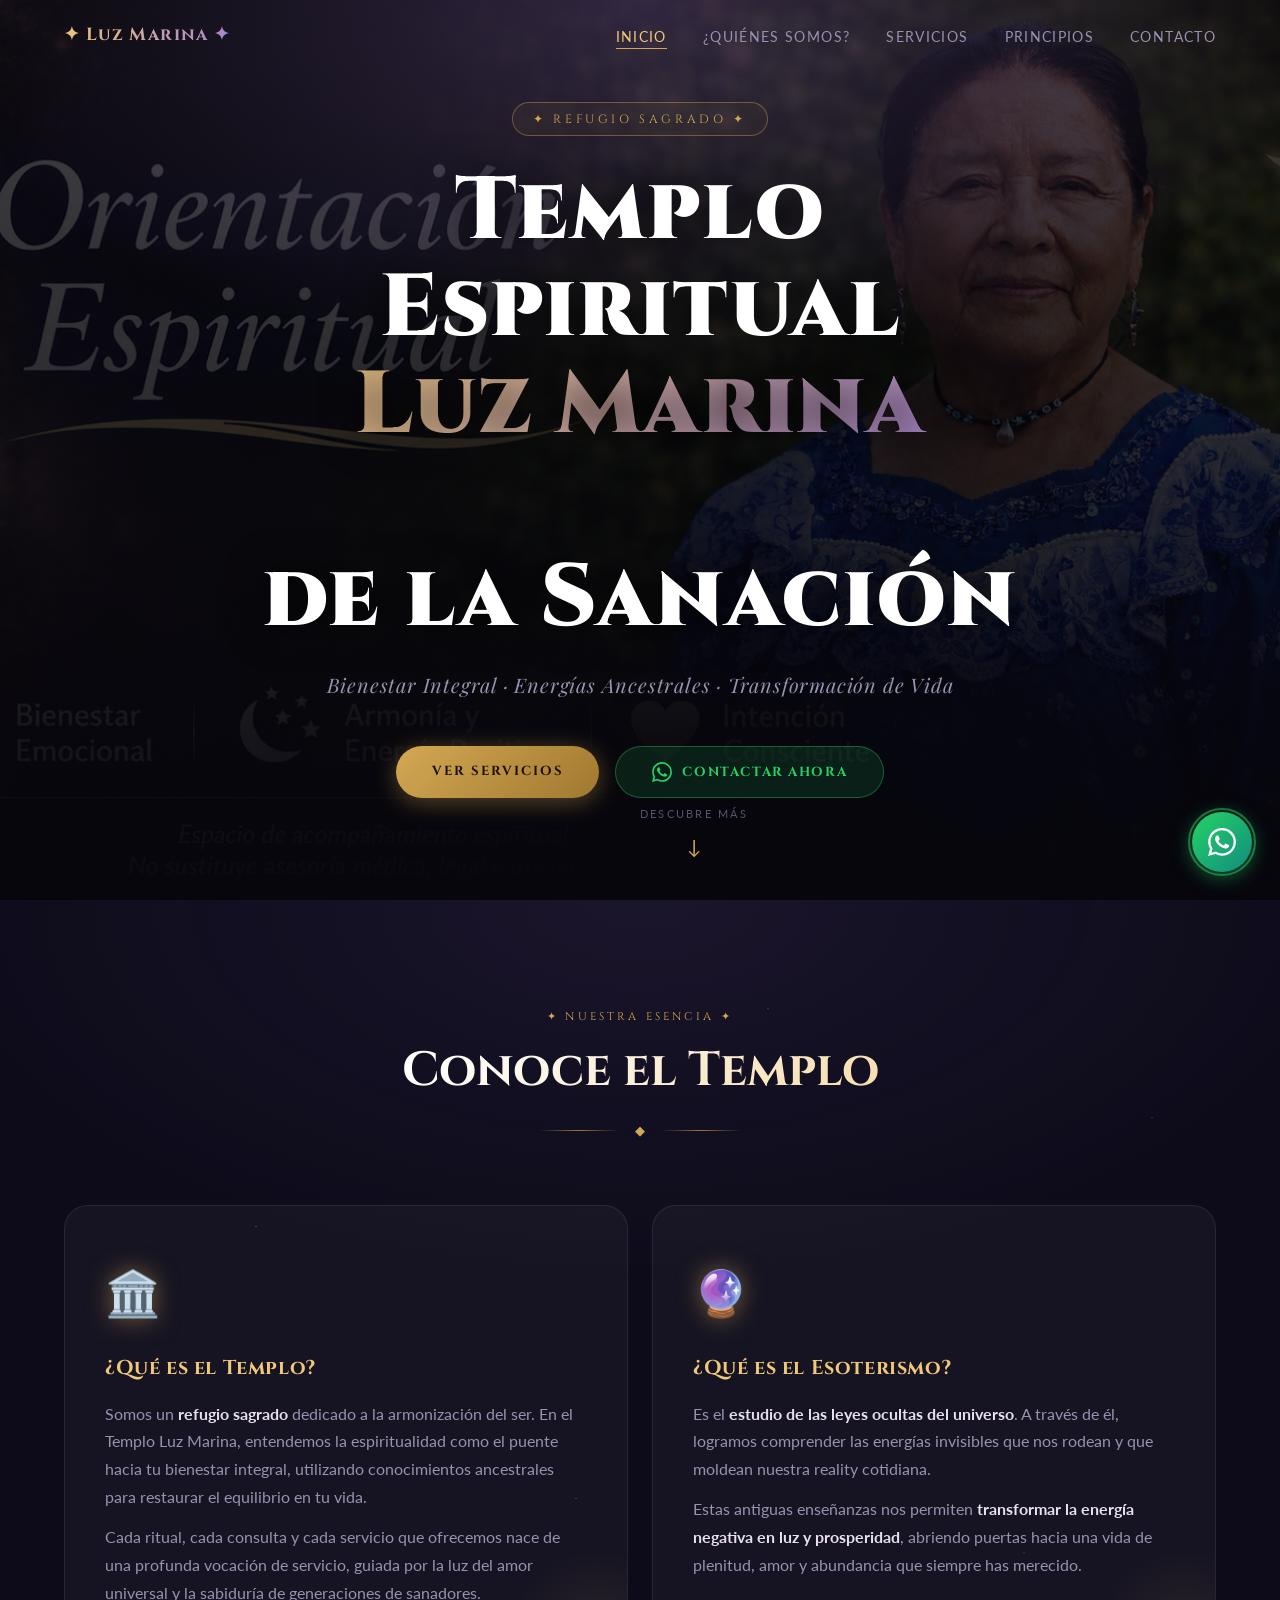
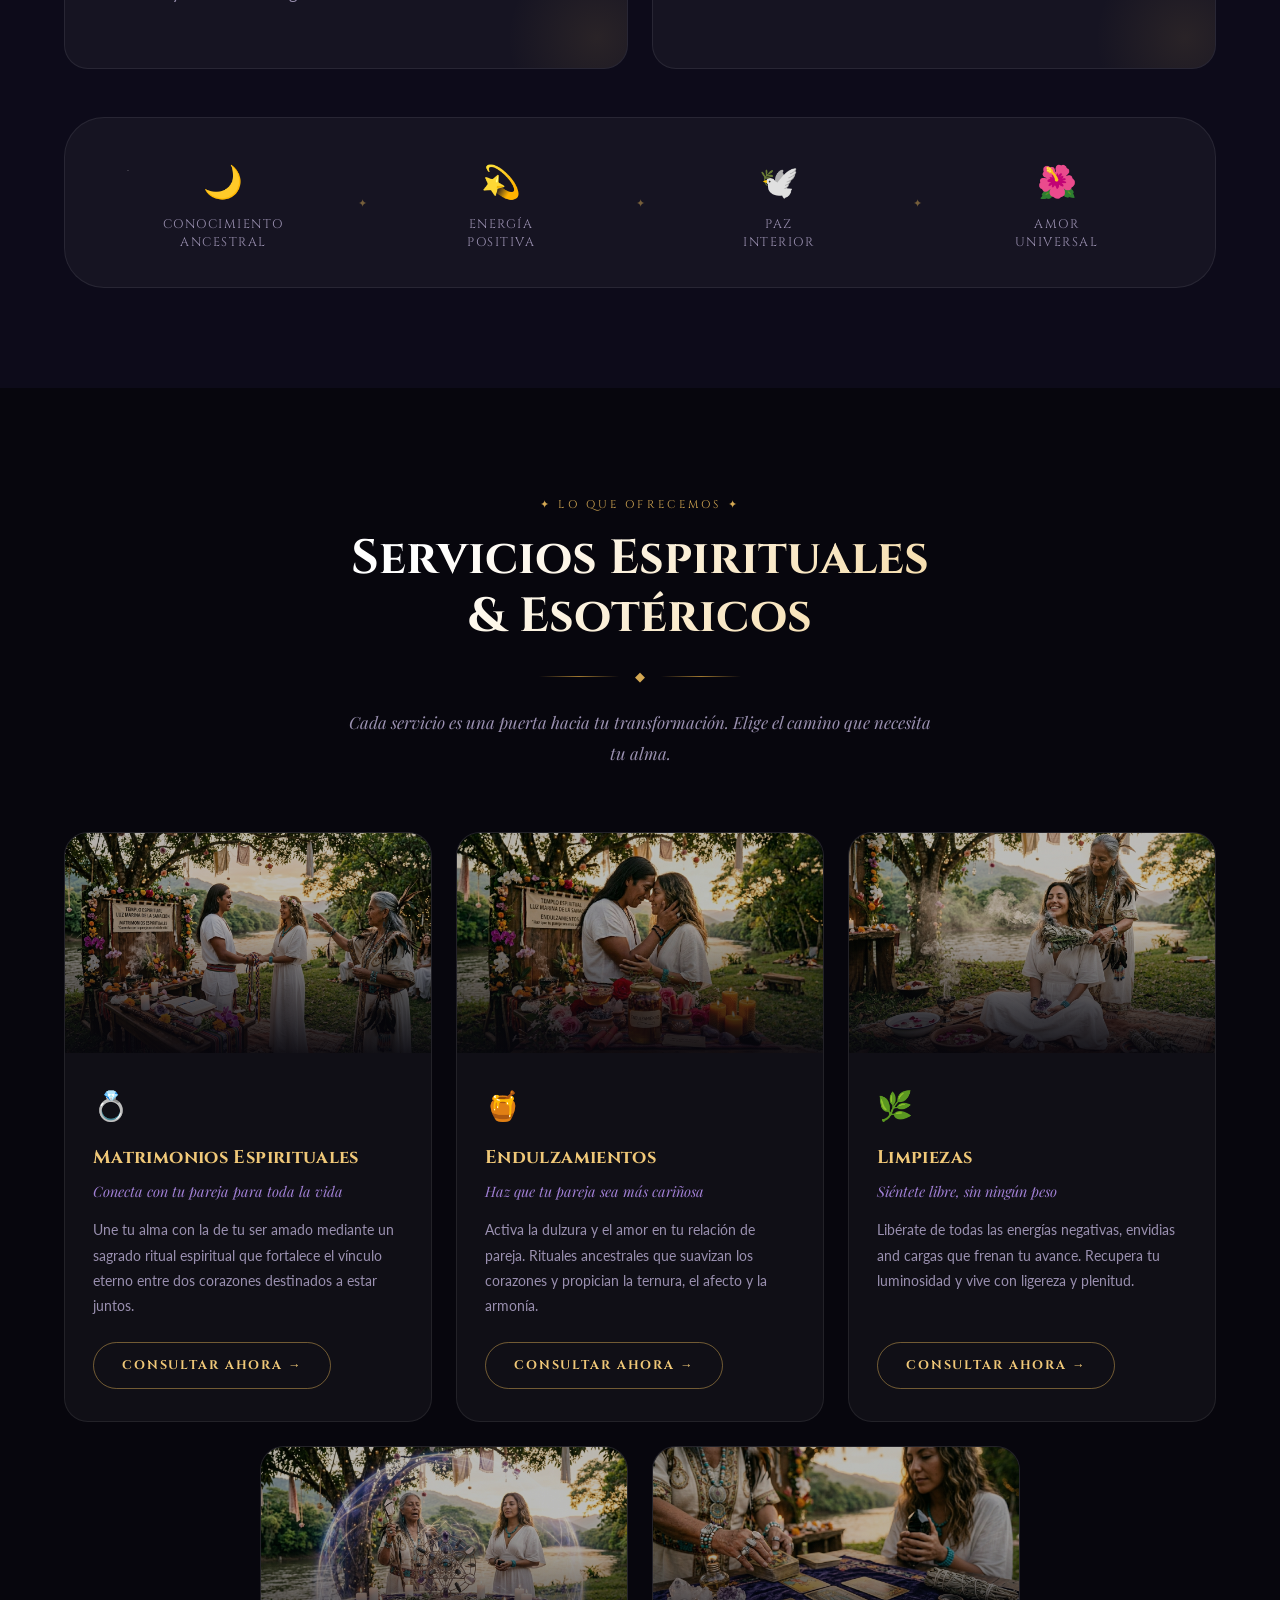
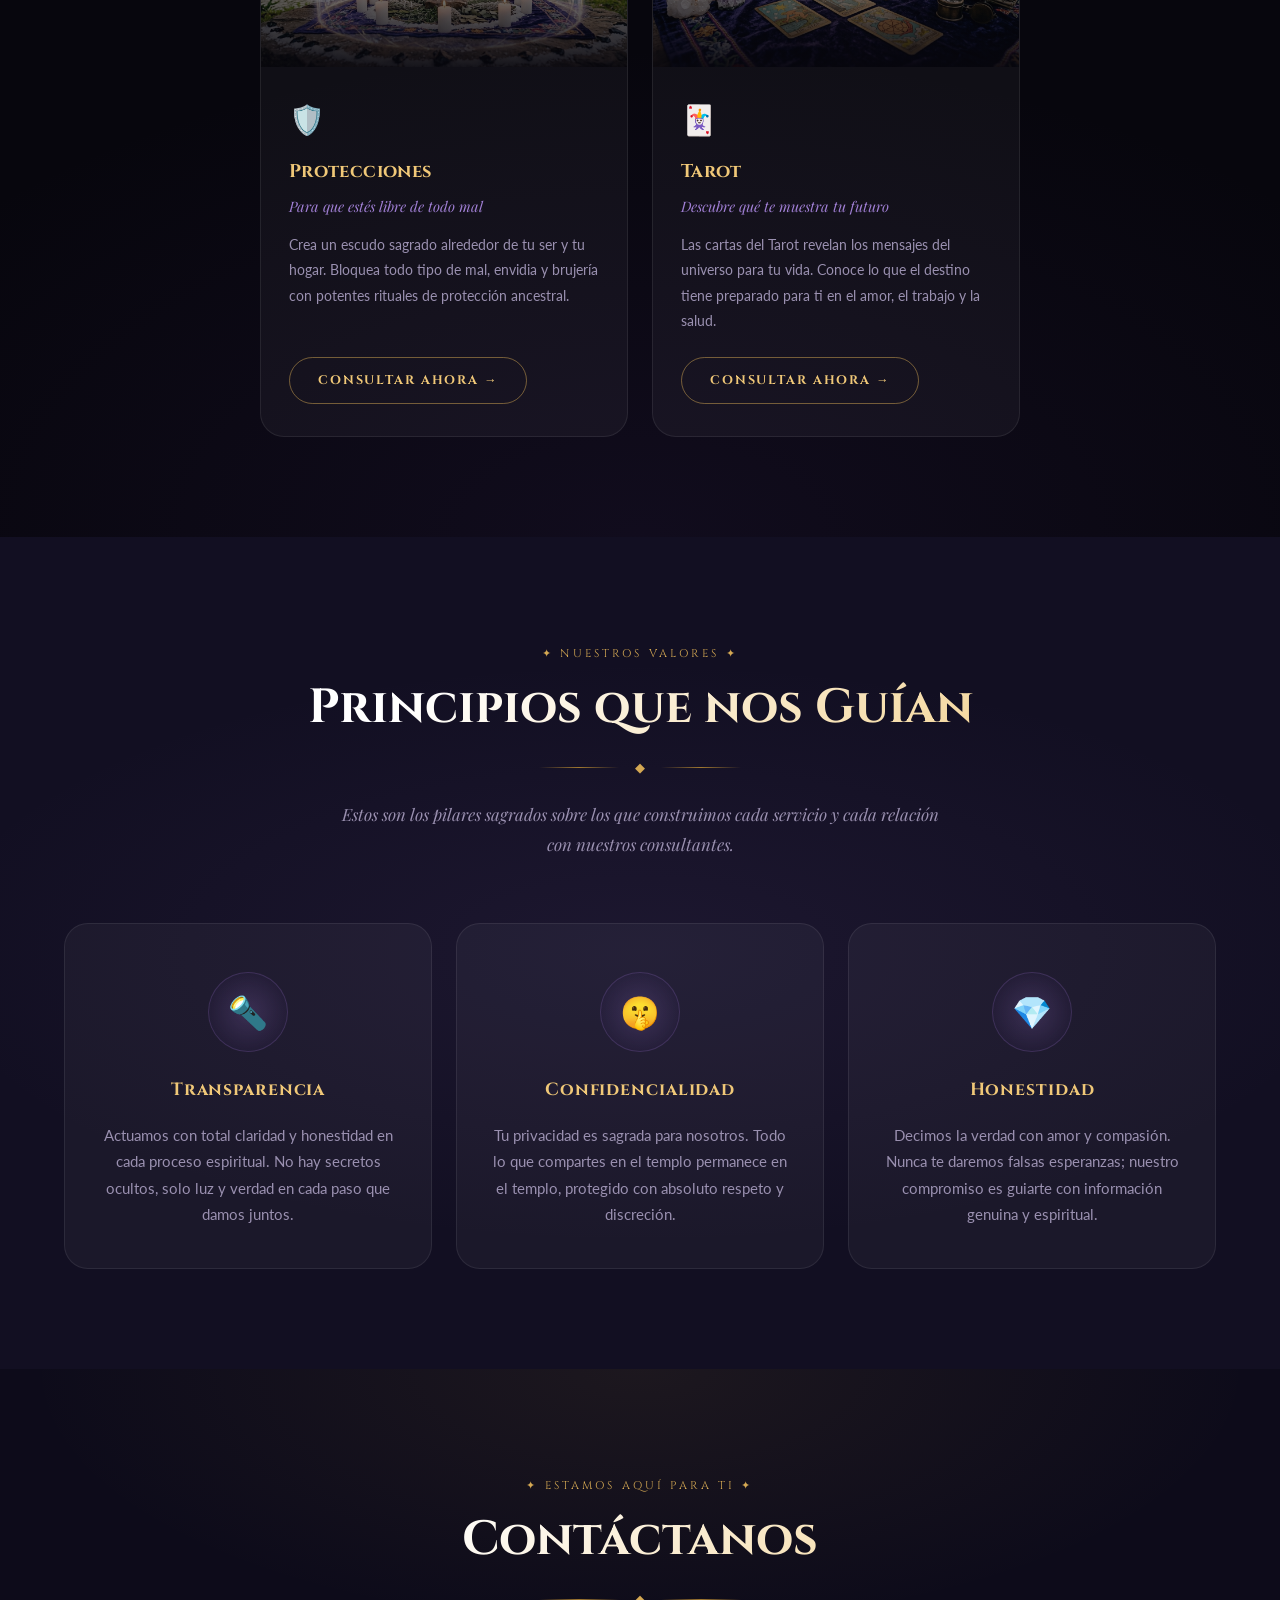
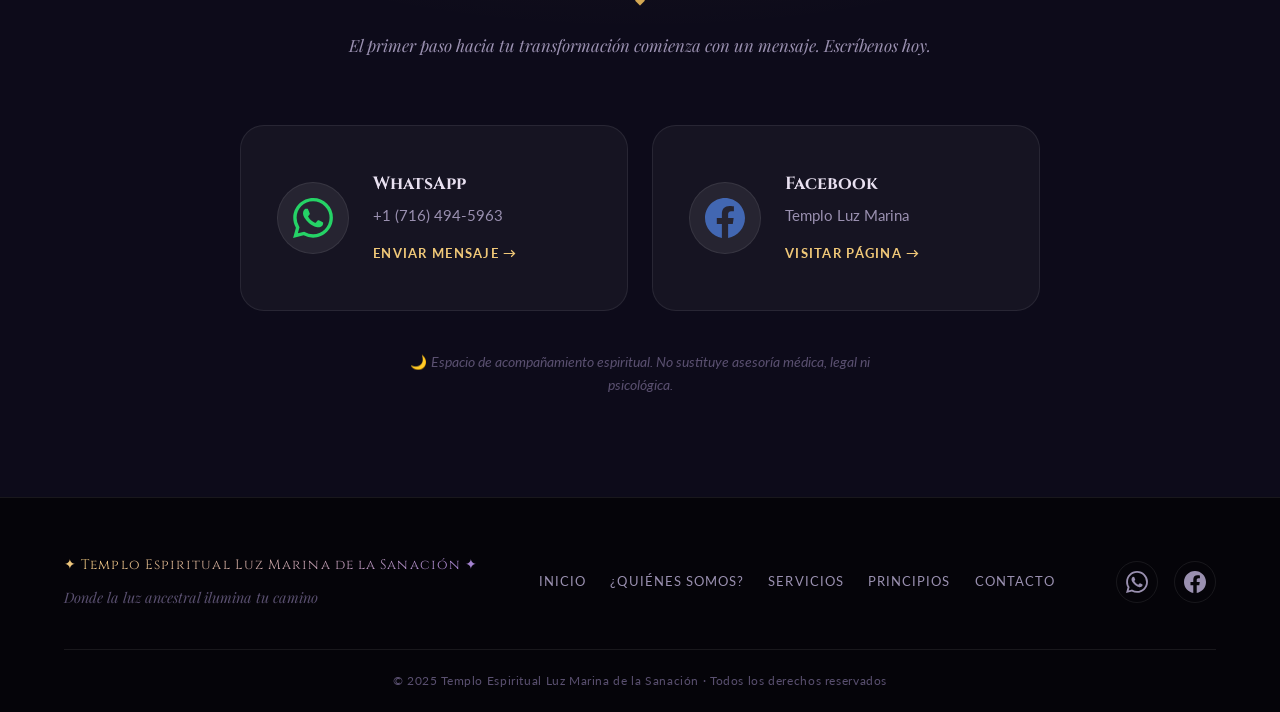
<file: index.html>
<!DOCTYPE html>
<html lang="es">
<head>
  <meta charset="UTF-8" />
  <meta name="viewport" content="width=device-width, initial-scale=1.0" />
  <title>Templo Espiritual Luz Marina de la Sanación</title>
  <meta name="description" content="Templo Espiritual Luz Marina de la Sanación – Refugio sagrado dedicado a la armonización del ser. Matrimonios espirituales, endulzamientos, limpiezas, protecciones y tarot." />
  <link rel="preconnect" href="https://fonts.googleapis.com" />
  <link rel="preconnect" href="https://fonts.gstatic.com" crossorigin />
  <link href="https://fonts.googleapis.com/css2?family=Cinzel:wght@400;600;700;900&family=Lato:wght@300;400;700&family=Playfair+Display:ital,wght@0,400;0,700;1,400&display=swap" rel="stylesheet" />
  <link rel="stylesheet" href="style.css" />
  
  <!-- Google tag (gtag.js) -->
  <script async src="https://www.googletagmanager.com/gtag/js?id=AW-18193993831"></script>
  <script>
    window.dataLayer = window.dataLayer || [];
    function gtag(){dataLayer.push(arguments);}
    gtag('js', new Date());
    gtag('config', 'AW-18193993831');
  </script>
</head>
<body>

  <div class="particles" id="particles"></div>

  <nav class="navbar" id="navbar">
    <div class="nav-inner">
      <div class="nav-logo">✦ Luz Marina ✦</div>
      <ul class="nav-links">
        <li><a href="#inicio" id="nav-inicio">Inicio</a></li>
        <li><a href="#quienes-somos" id="nav-quienes">¿Quiénes Somos?</a></li>
        <li><a href="#servicios" id="nav-servicios">Servicios</a></li>
        <li><a href="#principios" id="nav-principios">Principios</a></li>
        <li><a href="#contacto" id="nav-contacto">Contacto</a></li>
      </ul>
      <button class="nav-toggle" id="navToggle" aria-label="Abrir menú">☰</button>
    </div>
  </nav>

  <section class="hero" id="inicio">
    <div class="hero-overlay"></div>
    <img src="portada.png" alt="Orientación Espiritual – Templo Luz Marina" class="hero-img" />
    <div class="hero-content">
      <div class="hero-badge">✦ Refugio Sagrado ✦</div>
      <h1 class="hero-title">Templo Espiritual<br /><span class="hero-accent">Luz Marina</span><br />de la Sanación</h1>
      <p class="hero-subtitle">Bienestar Integral · Energías Ancestrales · Transformación de Vida</p>
      <div class="hero-cta">
        <a href="#servicios" class="btn-primary" id="hero-cta-servicios">Ver Servicios</a>
        <a href="https://wa.me/17164945963" onclick="registrarConversionWhatsapp()" target="_blank" rel="noopener noreferrer" class="btn-whatsapp" id="hero-cta-whatsapp">
          <svg viewBox="0 0 24 24" fill="currentColor" width="20" height="20"><path d="M17.472 14.382c-.297-.149-1.758-.867-2.03-.967-.273-.099-.471-.148-.67.15-.197.297-.767.966-.94 1.164-.173.199-.347.223-.644.075-.297-.15-1.255-.463-2.39-1.475-.883-.788-1.48-1.761-1.653-2.059-.173-.297-.018-.458.13-.606.134-.133.298-.347.446-.52.149-.174.198-.298.298-.497.099-.198.05-.371-.025-.52-.075-.149-.669-1.612-.916-2.207-.242-.579-.487-.5-.669-.51-.173-.008-.371-.01-.57-.01-.198 0-.52.074-.792.372-.272.297-1.04 1.016-1.04 2.479 0 1.462 1.065 2.875 1.213 3.074.149.198 2.096 3.2 5.077 4.487.709.306 1.262.489 1.694.625.712.227 1.36.195 1.871.118.571-.085 1.758-.719 2.006-1.413.248-.694.248-1.289.173-1.413-.074-.124-.272-.198-.57-.347m-5.421 7.403h-.004a9.87 9.87 0 01-5.031-1.378l-.361-.214-3.741.982.998-3.648-.235-.374a9.86 9.86 0 01-1.51-5.26c.001-5.45 4.436-9.884 9.888-9.884 2.64 0 5.122 1.03 6.988 2.898a9.825 9.825 0 012.893 6.994c-.003 5.45-4.437 9.884-9.885 9.884m8.413-18.297A11.815 11.815 0 0012.05 0C5.495 0 .16 5.335.157 11.892c0 2.096.547 4.142 1.588 5.945L.057 24l6.305-1.654a11.882 11.882 0 005.683 1.448h.005c6.554 0 11.89-5.335 11.893-11.893a11.821 11.821 0 00-3.48-8.413z"/></svg>
          Contactar ahora
        </a>
      </div>
    </div>
    <div class="hero-scroll-indicator">
      <span>Descubre más</span>
      <div class="scroll-arrow">↓</div>
    </div>
  </section>

  <section class="about" id="quienes-somos">
    <div class="section-stars"></div>
    <div class="container">
      <div class="section-header">
        <div class="section-badge">✦ Nuestra Esencia ✦</div>
        <h2 class="section-title">Conoce el Templo</h2>
        <div class="title-divider">
          <span class="divider-line"></span>
          <span class="divider-gem">◆</span>
          <span class="divider-line"></span>
        </div>
      </div>

      <div class="about-grid">
        <div class="about-card" id="card-templo">
          <div class="about-card-icon">🏛️</div>
          <h3>¿Qué es el Templo?</h3>
          <p>
            Somos un <strong>refugio sagrado</strong> dedicado a la armonización del ser. En el Templo Luz Marina, entendemos la espiritualidad como el puente hacia tu bienestar integral, utilizando conocimientos ancestrales para restaurar el equilibrio en tu vida.
          </p>
          <p>
            Cada ritual, cada consulta y cada servicio que ofrecemos nace de una profunda vocación de servicio, guiada por la luz del amor universal y la sabiduría de generaciones de sanadores.
          </p>
          <div class="about-card-glow"></div>
        </div>

        <div class="about-card" id="card-esoterismo">
          <div class="about-card-icon">🔮</div>
          <h3>¿Qué es el Esoterismo?</h3>
          <p>
            Es el <strong>estudio de las leyes ocultas del universo</strong>. A través de él, logramos comprender las energías invisibles que nos rodean y que moldean nuestra reality cotidiana.
          </p>
          <p>
            Estas antiguas enseñanzas nos permiten <strong>transformar la energía negativa en luz y prosperidad</strong>, abriendo puertas hacia una vida de plenitud, amor y abundancia que siempre has merecido.
          </p>
          <div class="about-card-glow"></div>
        </div>
      </div>

      <div class="about-stats">
        <div class="stat-item">
          <div class="stat-icon">🌙</div>
          <div class="stat-text">Conocimiento<br />Ancestral</div>
        </div>
        <div class="stat-divider">✦</div>
        <div class="stat-item">
          <div class="stat-icon">💫</div>
          <div class="stat-text">Energía<br />Positiva</div>
        </div>
        <div class="stat-divider">✦</div>
        <div class="stat-item">
          <div class="stat-icon">🕊️</div>
          <div class="stat-text">Paz<br />Interior</div>
        </div>
        <div class="stat-divider">✦</div>
        <div class="stat-item">
          <div class="stat-icon">🌺</div>
          <div class="stat-text">Amor<br />Universal</div>
        </div>
      </div>
    </div>
  </section>

  <section class="services" id="servicios">
    <div class="container">
      <div class="section-header">
        <div class="section-badge">✦ Lo que ofrecemos ✦</div>
        <h2 class="section-title">Servicios Espirituales<br />&amp; Esotéricos</h2>
        <div class="title-divider">
          <span class="divider-line"></span>
          <span class="divider-gem">◆</span>
          <span class="divider-line"></span>
        </div>
        <p class="section-subtitle">Cada servicio es una puerta hacia tu transformación. Elige el camino que necesita tu alma.</p>
      </div>

      <div class="services-grid">

        <div class="service-card" id="service-matrimonios">
          <div class="service-img-wrapper">
            <img src="matrimonios.png.png" alt="Matrimonios Espirituales" class="service-img" />
            <div class="service-img-overlay"></div>
          </div>
          <div class="service-content">
            <div class="service-icon">💍</div>
            <h3 class="service-title">Matrimonios Espirituales</h3>
            <p class="service-tagline">Conecta con tu pareja para toda la vida</p>
            <p class="service-desc">Une tu alma con la de tu ser amado mediante un sagrado ritual espiritual que fortalece el vínculo eterno entre dos corazones destinados a estar juntos.</p>
            <a href="https://wa.me/17164945963?text=Hola,%20me%20interesa%20el%20servicio%20de%20Matrimonios%20Espirituales" onclick="registrarConversionWhatsapp()" target="_blank" rel="noopener noreferrer" class="service-btn" id="btn-matrimonios">
              Consultar ahora →
            </a>
          </div>
        </div>

        <div class="service-card" id="service-endulzamientos">
          <div class="service-img-wrapper">
            <img src="endulzamientos.png.png" alt="Endulzamientos" class="service-img" />
            <div class="service-img-overlay"></div>
          </div>
          <div class="service-content">
            <div class="service-icon">🍯</div>
            <h3 class="service-title">Endulzamientos</h3>
            <p class="service-tagline">Haz que tu pareja sea más cariñosa</p>
            <p class="service-desc">Activa la dulzura y el amor en tu relación de pareja. Rituales ancestrales que suavizan los corazones y propician la ternura, el afecto y la armonía.</p>
            <a href="https://wa.me/17164945963?text=Hola,%20me%20interesa%20el%20servicio%20de%20Endulzamientos" onclick="registrarConversionWhatsapp()" target="_blank" rel="noopener noreferrer" class="service-btn" id="btn-endulzamientos">
              Consultar ahora →
            </a>
          </div>
        </div>

        <div class="service-card" id="service-limpiezas">
          <div class="service-img-wrapper">
            <img src="limpiezas.png.png" alt="Limpiezas Espirituales" class="service-img" />
            <div class="service-img-overlay"></div>
          </div>
          <div class="service-content">
            <div class="service-icon">🌿</div>
            <h3 class="service-title">Limpiezas</h3>
            <p class="service-tagline">Siéntete libre, sin ningún peso</p>
            <p class="service-desc">Libérate de todas las energías negativas, envidias and cargas que frenan tu avance. Recupera tu luminosidad y vive con ligereza y plenitud.</p>
            <a href="https://wa.me/17164945963?text=Hola,%20me%20interesa%20el%20servicio%20de%20Limpiezas%20Espirituales" onclick="registrarConversionWhatsapp()" target="_blank" rel="noopener noreferrer" class="service-btn" id="btn-limpiezas">
              Consultar ahora →
            </a>
          </div>
        </div>

        <div class="service-card" id="service-protecciones">
          <div class="service-img-wrapper">
            <img src="protecciones.png.png" alt="Protecciones Espirituales" class="service-img" />
            <div class="service-img-overlay"></div>
          </div>
          <div class="service-content">
            <div class="service-icon">🛡️</div>
            <h3 class="service-title">Protecciones</h3>
            <p class="service-tagline">Para que estés libre de todo mal</p>
            <p class="service-desc">Crea un escudo sagrado alrededor de tu ser y tu hogar. Bloquea todo tipo de mal, envidia y brujería con potentes rituales de protección ancestral.</p>
            <a href="https://wa.me/17164945963?text=Hola,%20me%20interesa%20el%20servicio%20de%20Protecciones%20Espirituales" onclick="registrarConversionWhatsapp()" target="_blank" rel="noopener noreferrer" class="service-btn" id="btn-protecciones">
              Consultar ahora →
            </a>
          </div>
        </div>

        <div class="service-card service-card--featured" id="service-tarot">
          <div class="service-img-wrapper">
            <img src="tarot.png.png" alt="Lectura de Tarot" class="service-img" />
            <div class="service-img-overlay"></div>
          </div>
          <div class="service-content">
            <div class="service-icon">🃏</div>
            <h3 class="service-title">Tarot</h3>
            <p class="service-tagline">Descubre qué te muestra tu futuro</p>
            <p class="service-desc">Las cartas del Tarot revelan los mensajes del universo para tu vida. Conoce lo que el destino tiene preparado para ti en el amor, el trabajo y la salud.</p>
            <a href="https://wa.me/17164945963?text=Hola,%20me%20interesa%20una%20lectura%20de%20Tarot" onclick="registrarConversionWhatsapp()" target="_blank" rel="noopener noreferrer" class="service-btn" id="btn-tarot">
              Consultar ahora →
            </a>
          </div>
        </div>

      </div>
    </div>
  </section>

  <section class="principles" id="principios">
    <div class="container">
      <div class="section-header">
        <div class="section-badge">✦ Nuestros valores ✦</div>
        <h2 class="section-title">Principios que nos Guían</h2>
        <div class="title-divider">
          <span class="divider-line"></span>
          <span class="divider-gem">◆</span>
          <span class="divider-line"></span>
        </div>
        <p class="section-subtitle">Estos son los pilares sagrados sobre los que construimos cada servicio y cada relación con nuestros consultantes.</p>
      </div>

      <div class="principles-grid">
        <div class="principle-card" id="principle-transparencia">
          <div class="principle-orb">
            <span class="principle-icon">🔦</span>
          </div>
          <h3 class="principle-title">Transparencia</h3>
          <p class="principle-desc">Actuamos con total claridad y honestidad en cada proceso espiritual. No hay secretos ocultos, solo luz y verdad en cada paso que damos juntos.</p>
          <div class="principle-line"></div>
        </div>

        <div class="principle-card" id="principle-confidencialidad">
          <div class="principle-orb">
            <span class="principle-icon">🤫</span>
          </div>
          <h3 class="principle-title">Confidencialidad</h3>
          <p class="principle-desc">Tu privacidad es sagrada para nosotros. Todo lo que compartes en el templo permanece en el templo, protegido con absoluto respeto y discreción.</p>
          <div class="principle-line"></div>
        </div>

        <div class="principle-card" id="principle-honestidad">
          <div class="principle-orb">
            <span class="principle-icon">💎</span>
          </div>
          <h3 class="principle-title">Honestidad</h3>
          <p class="principle-desc">Decimos la verdad con amor y compasión. Nunca te daremos falsas esperanzas; nuestro compromiso es guiarte con información genuina y espiritual.</p>
          <div class="principle-line"></div>
        </div>
      </div>
    </div>
  </section>

  <section class="contact" id="contacto">
    <div class="container">
      <div class="section-header">
        <div class="section-badge">✦ Estamos aquí para ti ✦</div>
        <h2 class="section-title">Contáctanos</h2>
        <div class="title-divider">
          <span class="divider-line"></span>
          <span class="divider-gem">◆</span>
          <span class="divider-line"></span>
        </div>
        <p class="section-subtitle">El primer paso hacia tu transformación comienza con un mensaje. Escríbenos hoy.</p>
      </div>

      <div class="contact-grid">
        <a href="https://wa.me/17164945963?text=Hola,%20me%20gustar%C3%ADa%20recibir%20informaci%C3%B3n%20sobre%20los%20servicios%20del%20Templo%20Espiritual%20Luz%20Marina" onclick="registrarConversionWhatsapp()" target="_blank" rel="noopener noreferrer" class="contact-card" id="contact-whatsapp">
          <div class="contact-card-icon">
            <svg viewBox="0 0 24 24" fill="currentColor" width="40" height="40"><path d="M17.472 14.382c-.297-.149-1.758-.867-2.03-.967-.273-.099-.471-.148-.67.15-.197.297-.767.966-.94 1.164-.173.199-.347.223-.644.075-.297-.15-1.255-.463-2.39-1.475-.883-.788-1.48-1.761-1.653-2.059-.173-.297-.018-.458.13-.606.134-.133.298-.347.446-.52.149-.174.198-.298.298-.497.099-.198.05-.371-.025-.52-.075-.149-.669-1.612-.916-2.207-.242-.579-.487-.5-.669-.51-.173-.008-.371-.01-.57-.01-.198 0-.52.074-.792.372-.272.297-1.04 1.016-1.04 2.479 0 1.462 1.065 2.875 1.213 3.074.149.198 2.096 3.2 5.077 4.487.709.306 1.262.489 1.694.625.712.227 1.36.195 1.871.118.571-.085 1.758-.719 2.006-1.413.248-.694.248-1.289.173-1.413-.074-.124-.272-.198-.57-.347m-5.421 7.403h-.004a9.87 9.87 0 01-5.031-1.378l-.361-.214-3.741.982.998-3.648-.235-.374a9.86 9.86 0 01-1.51-5.26c.001-5.45 4.436-9.884 9.888-9.884 2.64 0 5.122 1.03 6.988 2.898a9.825 9.825 0 012.893 6.994c-.003 5.45-4.437 9.884-9.885 9.884m8.413-18.297A11.815 11.815 0 0012.05 0C5.495 0 .16 5.335.157 11.892c0 2.096.547 4.142 1.588 5.945L.057 24l6.305-1.654a11.882 11.882 0 005.683 1.448h.005c6.554 0 11.89-5.335 11.893-11.893a11.821 11.821 0 00-3.48-8.413z"/></svg>
          </div>
          <div class="contact-card-text">
            <h3>WhatsApp</h3>
            <p>+1 (716) 494-5963</p>
            <span class="contact-action">Enviar mensaje →</span>
          </div>
          <div class="contact-card-glow contact-card-glow--green"></div>
        </a>

        <a href="https://www.facebook.com/share/1Cs2CibDxt/?mibextid=wwXIfr" target="_blank" rel="noopener noreferrer" class="contact-card" id="contact-facebook">
          <div class="contact-card-icon">
            <svg viewBox="0 0 24 24" fill="currentColor" width="40" height="40"><path d="M24 12.073c0-6.627-5.373-12-12-12s-12 5.373-12 12c0 5.99 4.388 10.954 10.125 11.854v-8.385H7.078v-3.47h3.047V9.43c0-3.007 1.792-4.669 4.533-4.669 1.312 0 2.686.235 2.686.235v2.953H15.83c-1.491 0-1.956.925-1.956 1.874v2.25h3.328l-.532 3.47h-2.796v8.385C19.612 23.027 24 18.062 24 12.073z"/></svg>
          </div>
          <div class="contact-card-text">
            <h3>Facebook</h3>
            <p>Templo Luz Marina</p>
            <span class="contact-action">Visitar página →</span>
          </div>
          <div class="contact-card-glow contact-card-glow--blue"></div>
        </a>
      </div>

      <div class="contact-disclaimer">
        <p>🌙 <em>Espacio de acompañamiento espiritual. No sustituye asesoría médica, legal ni psicológica.</em></p>
      </div>
    </div>
  </section>

  <footer class="footer">
    <div class="container">
      <div class="footer-inner">
        <div class="footer-brand">
          <div class="footer-logo">✦ Templo Espiritual Luz Marina de la Sanación ✦</div>
          <p class="footer-tagline">Donde la luz ancestral ilumina tu camino</p>
        </div>
        <div class="footer-links">
          <a href="#inicio">Inicio</a>
          <a href="#quienes-somos">¿Quiénes Somos?</a>
          <a href="#servicios">Servicios</a>
          <a href="#principios">Principios</a>
          <a href="#contacto">Contacto</a>
        </div>
        <div class="footer-social">
          <a href="https://wa.me/17164945963" onclick="registrarConversionWhatsapp()" target="_blank" rel="noopener noreferrer" id="footer-whatsapp" aria-label="WhatsApp">
            <svg viewBox="0 0 24 24" fill="currentColor" width="22" height="22"><path d="M17.472 14.382c-.297-.149-1.758-.867-2.03-.967-.273-.099-.471-.148-.67.15-.197.297-.767.966-.94 1.164-.173.199-.347.223-.644.075-.297-.15-1.255-.463-2.39-1.475-.883-.788-1.48-1.761-1.653-2.059-.173-.297-.018-.458.13-.606.134-.133.298-.347.446-.52.149-.174.198-.298.298-.497.099-.198.05-.371-.025-.52-.075-.149-.669-1.612-.916-2.207-.242-.579-.487-.5-.669-.51-.173-.008-.371-.01-.57-.01-.198 0-.52.074-.792.372-.272.297-1.04 1.016-1.04 2.479 0 1.462 1.065 2.875 1.213 3.074.149.198 2.096 3.2 5.077 4.487.709.306 1.262.489 1.694.625.712.227 1.36.195 1.871.118.571-.085 1.758-.719 2.006-1.413.248-.694.248-1.289.173-1.413-.074-.124-.272-.198-.57-.347m-5.421 7.403h-.004a9.87 9.87 0 01-5.031-1.378l-.361-.214-3.741.982.998-3.648-.235-.374a9.86 9.86 0 01-1.51-5.26c.001-5.45 4.436-9.884 9.888-9.884 2.64 0 5.122 1.03 6.988 2.898a9.825 9.825 0 012.893 6.994c-.003 5.45-4.437 9.884-9.885 9.884m8.413-18.297A11.815 11.815 0 0012.05 0C5.495 0 .16 5.335.157 11.892c0 2.096.547 4.142 1.588 5.945L.057 24l6.305-1.654a11.882 11.882 0 005.683 1.448h.005c6.554 0 11.89-5.335 11.893-11.893a11.821 11.821 0 00-3.48-8.413z"/></svg>
          </a>
          <a href="https://www.facebook.com/share/1Cs2CibDxt/?mibextid=wwXIfr" target="_blank" rel="noopener noreferrer" id="footer-facebook" aria-label="Facebook">
            <svg viewBox="0 0 24 24" fill="currentColor" width="22" height="22"><path d="M24 12.073c0-6.627-5.373-12-12-12s-12 5.373-12 12c0 5.99 4.388 10.954 10.125 11.854v-8.385H7.078v-3.47h3.047V9.43c0-3.007 1.792-4.669 4.533-4.669 1.312 0 2.686.235 2.686.235v2.953H15.83c-1.491 0-1.956.925-1.956 1.874v2.25h3.328l-.532 3.47h-2.796v8.385C19.612 23.027 24 18.062 24 12.073z"/></svg>
          </a>
        </div>
      </div>
      <div class="footer-bottom">
        <p>© 2025 Templo Espiritual Luz Marina de la Sanación · Todos los derechos reservados</p>
      </div>
    </div>
  </section>

  <a href="https://wa.me/17164945963?text=Hola,%20me%20gustar%C3%ADa%20recibir%20informaci%C3%B3n%20sobre%20los%20servicios%20del%20Templo%20Espiritual%20Luz%20Marina" onclick="registrarConversionWhatsapp()" target="_blank" rel="noopener noreferrer" class="float-wa" id="float-wa" aria-label="Contactar por WhatsApp">
    <svg viewBox="0 0 24 24" fill="currentColor" width="28" height="28"><path d="M17.472 14.382c-.297-.149-1.758-.867-2.03-.967-.273-.099-.471-.148-.67.15-.197.297-.767.966-.94 1.164-.173.199-.347.223-.644.075-.297-.15-1.255-.463-2.39-1.475-.883-.788-1.48-1.761-1.653-2.059-.173-.297-.018-.458.13-.606.134-.133.298-.347.446-.52.149-.174.198-.298.298-.497.099-.198.05-.371-.025-.52-.075-.149-.669-1.612-.916-2.207-.242-.579-.487-.5-.669-.51-.173-.008-.371-.01-.57-.01-.198 0-.52.074-.792.372-.272.297-1.04 1.016-1.04 2.479 0 1.462 1.065 2.875 1.213 3.074.149.198 2.096 3.2 5.077 4.487.709.306 1.262.489 1.694.625.712.227 1.36.195 1.871.118.571-.085 1.758-.719 2.006-1.413.248-.694.248-1.289.173-1.413-.074-.124-.272-.198-.57-.347m-5.421 7.403h-.004a9.87 9.87 0 01-5.031-1.378l-.361-.214-3.741.982.998-3.648-.235-.374a9.86 9.86 0 01-1.51-5.26c.001-5.45 4.436-9.884 9.888-9.884 2.64 0 5.122 1.03 6.988 2.898a9.825 9.825 0 012.893 6.994c-.003 5.45-4.437 9.884-9.885 9.884m8.413-18.297A11.815 11.815 0 0012.05 0C5.495 0 .16 5.335.157 11.892c0 2.096.547 4.142 1.588 5.945L.057 24l6.305-1.654a11.882 11.882 0 005.683 1.448h.005c6.554 0 11.89-5.335 11.893-11.893a11.821 11.821 0 00-3.48-8.413z"/></svg>
    <span class="float-wa-tooltip">¡Escríbenos!</span>
  </a>

  <!-- Nueva Función de Conversión de WhatsApp -->
  <script>
  function registrarConversionWhatsapp() {
    gtag('event', 'conversion', {
        'send_to': 'AW-18193993831/HiNECMbjmbYcEOegyeND',
        'value': 1.0,
        'currency': 'COP',
        'transaction_id': ''
    });
  }
  </script>

  <script src="script.js"></script>
</body>
</html>
</file>
<file: style.css>
/* ============================================================
   TEMPLO ESPIRITUAL LUZ MARINA — style.css
   Design: Premium dark mystical aesthetic
   ============================================================ */

/* ── TOKENS ─────────────────────────────────────────────── */
:root {
  --clr-bg:          #07060d;
  --clr-bg2:         #0d0b1a;
  --clr-bg3:         #120f22;
  --clr-surface:     rgba(255,255,255,0.04);
  --clr-surface2:    rgba(255,255,255,0.07);
  --clr-border:      rgba(255,255,255,0.08);

  --clr-gold:        #d4a853;
  --clr-gold-light:  #f0c878;
  --clr-gold-dark:   #a07830;
  --clr-purple:      #7b5ea7;
  --clr-purple-l:    #a07fd4;
  --clr-violet:      #4a2f7a;
  --clr-teal:        #1a8f8f;
  --clr-rose:        #c06080;

  --clr-text:        #e8e0f0;
  --clr-text-muted:  #9a90b0;
  --clr-text-dim:    #5a5070;

  --font-heading:    'Cinzel', serif;
  --font-body:       'Lato', sans-serif;
  --font-accent:     'Playfair Display', serif;

  --radius-sm:       8px;
  --radius-md:       16px;
  --radius-lg:       24px;
  --radius-xl:       40px;

  --shadow-gold:     0 0 30px rgba(212,168,83,0.25);
  --shadow-purple:   0 0 30px rgba(123,94,167,0.3);
  --shadow-card:     0 8px 40px rgba(0,0,0,0.6);

  --transition:      0.35s cubic-bezier(0.25, 0.46, 0.45, 0.94);
  --nav-h:           72px;
}

/* ── RESET ───────────────────────────────────────────────── */
*, *::before, *::after { box-sizing: border-box; margin: 0; padding: 0; }
html { scroll-behavior: smooth; font-size: 16px; }
body {
  background: var(--clr-bg);
  color: var(--clr-text);
  font-family: var(--font-body);
  line-height: 1.7;
  overflow-x: hidden;
}
img { display: block; max-width: 100%; }
a { text-decoration: none; color: inherit; }
ul { list-style: none; }

/* ── SCROLLBAR ───────────────────────────────────────────── */
::-webkit-scrollbar { width: 6px; }
::-webkit-scrollbar-track { background: var(--clr-bg); }
::-webkit-scrollbar-thumb {
  background: linear-gradient(180deg, var(--clr-gold-dark), var(--clr-purple));
  border-radius: 3px;
}

/* ── FLOATING PARTICLES ─────────────────────────────────── */
.particles {
  position: fixed;
  inset: 0;
  pointer-events: none;
  z-index: 0;
  overflow: hidden;
}
.particle {
  position: absolute;
  width: 3px;
  height: 3px;
  border-radius: 50%;
  background: var(--clr-gold-light);
  opacity: 0;
  animation: float-particle linear infinite;
}
.particle:nth-child(odd)  { background: var(--clr-purple-l); }
.particle:nth-child(3n)   { background: #ffffff; }
@keyframes float-particle {
  0%   { transform: translateY(100vh) scale(0); opacity: 0; }
  10%  { opacity: 0.6; }
  90%  { opacity: 0.3; }
  100% { transform: translateY(-10vh) scale(1); opacity: 0; }
}

/* ── CONTAINER ───────────────────────────────────────────── */
.container {
  max-width: 1200px;
  margin: 0 auto;
  padding: 0 24px;
}

/* ── NAVBAR ──────────────────────────────────────────────── */
.navbar {
  position: fixed;
  top: 0; left: 0; right: 0;
  height: var(--nav-h);
  z-index: 1000;
  transition: background var(--transition), box-shadow var(--transition);
}
.navbar.scrolled {
  background: rgba(7,6,13,0.92);
  backdrop-filter: blur(20px);
  box-shadow: 0 1px 0 var(--clr-border), var(--shadow-gold);
}
.nav-inner {
  max-width: 1200px;
  margin: 0 auto;
  padding: 0 24px;
  height: 100%;
  display: flex;
  align-items: center;
  justify-content: space-between;
}
.nav-logo {
  font-family: var(--font-heading);
  font-size: 1.1rem;
  font-weight: 700;
  letter-spacing: 0.08em;
  background: linear-gradient(135deg, var(--clr-gold-light), var(--clr-purple-l));
  -webkit-background-clip: text;
  -webkit-text-fill-color: transparent;
  background-clip: text;
  cursor: default;
}
.nav-links {
  display: flex;
  gap: 36px;
  align-items: center;
}
.nav-links a {
  font-size: 0.85rem;
  font-weight: 400;
  letter-spacing: 0.1em;
  text-transform: uppercase;
  color: var(--clr-text-muted);
  transition: color var(--transition);
  position: relative;
}
.nav-links a::after {
  content: '';
  position: absolute;
  bottom: -4px; left: 0;
  width: 0; height: 1px;
  background: var(--clr-gold);
  transition: width var(--transition);
}
.nav-links a:hover,
.nav-links a.active { color: var(--clr-gold-light); }
.nav-links a:hover::after,
.nav-links a.active::after { width: 100%; }

.nav-toggle {
  display: none;
  background: none;
  border: 1px solid var(--clr-border);
  color: var(--clr-text);
  font-size: 1.4rem;
  padding: 6px 12px;
  border-radius: var(--radius-sm);
  cursor: pointer;
  transition: border-color var(--transition), color var(--transition);
}
.nav-toggle:hover { border-color: var(--clr-gold); color: var(--clr-gold); }

/* ── HERO ────────────────────────────────────────────────── */
.hero {
  position: relative;
  min-height: 100vh;
  display: flex;
  align-items: center;
  justify-content: center;
  overflow: hidden;
}
.hero-img {
  position: absolute;
  inset: 0;
  width: 100%; height: 100%;
  object-fit: cover;
  object-position: center top;
  filter: brightness(0.35) saturate(0.8);
  transform: scale(1.05);
  animation: hero-zoom 20s ease-in-out infinite alternate;
}
@keyframes hero-zoom {
  from { transform: scale(1.05); }
  to   { transform: scale(1.12); }
}
.hero-overlay {
  position: absolute;
  inset: 0;
  background:
    radial-gradient(ellipse 80% 60% at 50% 0%, rgba(123,94,167,0.35) 0%, transparent 70%),
    radial-gradient(ellipse 60% 80% at 50% 100%, rgba(7,6,13,0.95) 0%, transparent 60%),
    linear-gradient(180deg, rgba(7,6,13,0.3) 0%, rgba(7,6,13,0.6) 60%, rgba(7,6,13,0.97) 100%);
  z-index: 1;
}
.hero-content {
  position: relative;
  z-index: 2;
  text-align: center;
  padding: 0 24px;
  max-width: 820px;
}
.hero-badge {
  display: inline-block;
  font-family: var(--font-heading);
  font-size: 0.75rem;
  letter-spacing: 0.3em;
  text-transform: uppercase;
  color: var(--clr-gold);
  border: 1px solid rgba(212,168,83,0.4);
  padding: 6px 20px;
  border-radius: 999px;
  margin-bottom: 28px;
  background: rgba(212,168,83,0.05);
  animation: fade-up 1s ease both;
}
.hero-title {
  font-family: var(--font-heading);
  font-size: clamp(2.6rem, 7vw, 5.5rem);
  font-weight: 900;
  line-height: 1.1;
  letter-spacing: 0.02em;
  color: #fff;
  text-shadow: 0 2px 40px rgba(0,0,0,0.8);
  animation: fade-up 1s 0.15s ease both;
}
.hero-accent {
  background: linear-gradient(135deg, var(--clr-gold-light), var(--clr-purple-l));
  -webkit-background-clip: text;
  -webkit-text-fill-color: transparent;
  background-clip: text;
  display: block;
}
.hero-subtitle {
  font-family: var(--font-accent);
  font-style: italic;
  font-size: clamp(0.95rem, 2vw, 1.25rem);
  color: var(--clr-text-muted);
  margin-top: 20px;
  letter-spacing: 0.04em;
  animation: fade-up 1s 0.3s ease both;
}
.hero-cta {
  display: flex;
  gap: 16px;
  justify-content: center;
  flex-wrap: wrap;
  margin-top: 44px;
  animation: fade-up 1s 0.45s ease both;
}

/* ── BUTTONS ─────────────────────────────────────────────── */
.btn-primary {
  font-family: var(--font-heading);
  font-size: 0.82rem;
  letter-spacing: 0.15em;
  text-transform: uppercase;
  padding: 14px 36px;
  border-radius: 999px;
  background: linear-gradient(135deg, var(--clr-gold), var(--clr-gold-dark));
  color: #1a1006;
  font-weight: 700;
  transition: transform var(--transition), box-shadow var(--transition), filter var(--transition);
  box-shadow: 0 4px 24px rgba(212,168,83,0.4);
}
.btn-primary:hover {
  transform: translateY(-3px);
  box-shadow: 0 8px 36px rgba(212,168,83,0.6);
  filter: brightness(1.1);
}
.btn-whatsapp {
  display: flex;
  align-items: center;
  gap: 10px;
  font-family: var(--font-heading);
  font-size: 0.82rem;
  letter-spacing: 0.12em;
  text-transform: uppercase;
  padding: 14px 36px;
  border-radius: 999px;
  background: rgba(37,211,102,0.12);
  border: 1px solid rgba(37,211,102,0.35);
  color: #25d366;
  font-weight: 700;
  transition: transform var(--transition), background var(--transition), box-shadow var(--transition);
}
.btn-whatsapp:hover {
  transform: translateY(-3px);
  background: rgba(37,211,102,0.2);
  box-shadow: 0 8px 30px rgba(37,211,102,0.3);
}

/* ── HERO SCROLL INDICATOR ───────────────────────────────── */
.hero-scroll-indicator {
  position: absolute;
  bottom: 36px;
  left: 50%;
  transform: translateX(-50%);
  z-index: 2;
  text-align: center;
  animation: fade-up 1s 0.8s ease both;
}
.hero-scroll-indicator span {
  display: block;
  font-size: 0.7rem;
  letter-spacing: 0.2em;
  text-transform: uppercase;
  color: var(--clr-text-dim);
  margin-bottom: 8px;
}
.scroll-arrow {
  font-size: 1.2rem;
  color: var(--clr-gold);
  animation: bounce 2s ease-in-out infinite;
}
@keyframes bounce {
  0%,100% { transform: translateY(0); }
  50%      { transform: translateY(8px); }
}

/* ── SECTION COMMONS ─────────────────────────────────────── */
section { position: relative; padding: 100px 0; z-index: 1; }
.section-header { text-align: center; margin-bottom: 64px; }
.section-badge {
  display: inline-block;
  font-family: var(--font-heading);
  font-size: 0.7rem;
  letter-spacing: 0.28em;
  text-transform: uppercase;
  color: var(--clr-gold);
  margin-bottom: 16px;
}
.section-title {
  font-family: var(--font-heading);
  font-size: clamp(1.8rem, 4vw, 3rem);
  font-weight: 700;
  line-height: 1.2;
  background: linear-gradient(135deg, #fff 30%, var(--clr-gold-light));
  -webkit-background-clip: text;
  -webkit-text-fill-color: transparent;
  background-clip: text;
  margin-bottom: 20px;
}
.title-divider {
  display: flex;
  align-items: center;
  justify-content: center;
  gap: 16px;
  margin: 20px 0;
}
.divider-line {
  display: block;
  width: 80px; height: 1px;
  background: linear-gradient(90deg, transparent, var(--clr-gold-dark), transparent);
}
.divider-gem { color: var(--clr-gold); font-size: 0.8rem; }
.section-subtitle {
  font-family: var(--font-accent);
  font-style: italic;
  font-size: 1.05rem;
  color: var(--clr-text-muted);
  max-width: 600px;
  margin: 0 auto;
  line-height: 1.8;
}

/* ── ABOUT ───────────────────────────────────────────────── */
.about {
  background:
    radial-gradient(ellipse 80% 50% at 50% 0%, rgba(123,94,167,0.12) 0%, transparent 70%),
    var(--clr-bg2);
}
.section-stars {
  position: absolute;
  inset: 0;
  background-image:
    radial-gradient(1px 1px at 20% 30%, rgba(255,255,255,0.4) 0%, transparent 100%),
    radial-gradient(1px 1px at 60% 10%, rgba(255,255,255,0.3) 0%, transparent 100%),
    radial-gradient(1px 1px at 80% 60%, rgba(255,255,255,0.25) 0%, transparent 100%),
    radial-gradient(1px 1px at 10% 80%, rgba(255,255,255,0.3) 0%, transparent 100%),
    radial-gradient(1px 1px at 45% 55%, rgba(212,168,83,0.5) 0%, transparent 100%),
    radial-gradient(1px 1px at 90% 20%, rgba(212,168,83,0.4) 0%, transparent 100%);
  pointer-events: none;
}
.about-grid {
  display: grid;
  grid-template-columns: 1fr 1fr;
  gap: 24px;
  margin-bottom: 48px;
}
.about-card {
  position: relative;
  background: var(--clr-surface);
  border: 1px solid var(--clr-border);
  border-radius: var(--radius-lg);
  padding: 48px 40px;
  overflow: hidden;
  transition: transform var(--transition), border-color var(--transition), box-shadow var(--transition);
}
.about-card:hover {
  transform: translateY(-6px);
  border-color: rgba(212,168,83,0.3);
  box-shadow: var(--shadow-gold), var(--shadow-card);
}
.about-card-icon {
  font-size: 2.8rem;
  margin-bottom: 20px;
  display: block;
  filter: drop-shadow(0 0 12px rgba(212,168,83,0.5));
}
.about-card h3 {
  font-family: var(--font-heading);
  font-size: 1.25rem;
  font-weight: 700;
  color: var(--clr-gold-light);
  margin-bottom: 16px;
  letter-spacing: 0.03em;
}
.about-card p {
  font-size: 0.97rem;
  color: var(--clr-text-muted);
  line-height: 1.8;
  margin-bottom: 12px;
}
.about-card p strong { color: var(--clr-text); }
.about-card-glow {
  position: absolute;
  bottom: -60px; right: -60px;
  width: 180px; height: 180px;
  border-radius: 50%;
  background: radial-gradient(circle, rgba(212,168,83,0.1) 0%, transparent 70%);
  pointer-events: none;
}

/* About stats */
.about-stats {
  display: flex;
  align-items: center;
  justify-content: center;
  gap: 0;
  background: var(--clr-surface);
  border: 1px solid var(--clr-border);
  border-radius: var(--radius-xl);
  padding: 36px 48px;
  flex-wrap: wrap;
}
.stat-item {
  display: flex;
  flex-direction: column;
  align-items: center;
  gap: 8px;
  flex: 1;
  min-width: 120px;
}
.stat-icon { font-size: 2rem; }
.stat-text {
  font-family: var(--font-heading);
  font-size: 0.78rem;
  letter-spacing: 0.12em;
  text-align: center;
  text-transform: uppercase;
  color: var(--clr-text-muted);
  line-height: 1.4;
}
.stat-divider { color: var(--clr-gold); font-size: 0.7rem; padding: 0 24px; opacity: 0.5; }

/* ── SERVICES ────────────────────────────────────────────── */
.services {
  background:
    radial-gradient(ellipse 100% 40% at 50% 100%, rgba(74,47,122,0.15) 0%, transparent 70%),
    var(--clr-bg);
}
.services-grid {
  display: grid;
  grid-template-columns: repeat(6, 1fr);
  gap: 24px;
}
/* All first 3 cards span 2 of 6 columns = equal thirds */
.service-card {
  grid-column: span 2;
}
/* Cards 4 & 5 centered in the second row */
.service-card:nth-child(4) {
  grid-column: 2 / 4;
}
.service-card:nth-child(5) {
  grid-column: 4 / 6;
}
/* Remove featured special sizing — all cards are now equal */
.service-card--featured {
  grid-column: 4 / 6;
  max-width: unset;
  margin: 0;
  width: auto;
}

.service-card {
  background: var(--clr-surface);
  border: 1px solid var(--clr-border);
  border-radius: var(--radius-lg);
  overflow: hidden;
  display: flex;
  flex-direction: column;
  transition: transform var(--transition), border-color var(--transition), box-shadow var(--transition);
  cursor: pointer;
}
.service-card:hover {
  transform: translateY(-8px);
  border-color: rgba(212,168,83,0.35);
  box-shadow: var(--shadow-gold), var(--shadow-card);
}
.service-img-wrapper {
  position: relative;
  height: 220px;
  overflow: hidden;
}
.service-img {
  width: 100%; height: 100%;
  object-fit: cover;
  transition: transform 0.6s ease;
  filter: brightness(0.75) saturate(0.9);
}
.service-card:hover .service-img {
  transform: scale(1.08);
  filter: brightness(0.85) saturate(1.1);
}
.service-img-overlay {
  position: absolute;
  inset: 0;
  background: linear-gradient(180deg, transparent 40%, rgba(7,6,13,0.9) 100%);
}
.service-content {
  padding: 28px 28px 32px;
  flex: 1;
  display: flex;
  flex-direction: column;
}
.service-icon {
  font-size: 1.8rem;
  margin-bottom: 12px;
  display: block;
}
.service-title {
  font-family: var(--font-heading);
  font-size: 1.15rem;
  font-weight: 700;
  color: var(--clr-gold-light);
  margin-bottom: 6px;
  letter-spacing: 0.02em;
}
.service-tagline {
  font-family: var(--font-accent);
  font-style: italic;
  font-size: 0.9rem;
  color: var(--clr-purple-l);
  margin-bottom: 14px;
}
.service-desc {
  font-size: 0.9rem;
  color: var(--clr-text-muted);
  line-height: 1.75;
  margin-bottom: 24px;
  flex: 1;
}
.service-btn {
  display: inline-flex;
  align-items: center;
  justify-content: center;
  font-family: var(--font-heading);
  font-size: 0.78rem;
  letter-spacing: 0.15em;
  text-transform: uppercase;
  padding: 12px 28px;
  border-radius: 999px;
  background: transparent;
  border: 1px solid rgba(212,168,83,0.5);
  color: var(--clr-gold-light);
  font-weight: 700;
  transition: background var(--transition), border-color var(--transition), box-shadow var(--transition), color var(--transition);
  align-self: flex-start;
}
.service-btn:hover {
  background: rgba(212,168,83,0.15);
  border-color: var(--clr-gold);
  box-shadow: 0 0 20px rgba(212,168,83,0.25);
  color: var(--clr-gold);
}

/* ── PRINCIPLES ──────────────────────────────────────────── */
.principles {
  background:
    radial-gradient(ellipse 80% 50% at 50% 50%, rgba(123,94,167,0.1) 0%, transparent 70%),
    var(--clr-bg3);
}
.principles-grid {
  display: grid;
  grid-template-columns: repeat(3, 1fr);
  gap: 24px;
}
.principle-card {
  background: var(--clr-surface);
  border: 1px solid var(--clr-border);
  border-radius: var(--radius-lg);
  padding: 48px 32px 40px;
  text-align: center;
  position: relative;
  overflow: hidden;
  transition: transform var(--transition), border-color var(--transition), box-shadow var(--transition);
}
.principle-card:hover {
  transform: translateY(-6px);
  border-color: rgba(160,127,212,0.4);
  box-shadow: var(--shadow-purple), var(--shadow-card);
}
.principle-orb {
  width: 80px; height: 80px;
  border-radius: 50%;
  background: radial-gradient(circle, rgba(123,94,167,0.3) 0%, rgba(74,47,122,0.1) 70%);
  border: 1px solid rgba(123,94,167,0.3);
  display: flex;
  align-items: center;
  justify-content: center;
  margin: 0 auto 24px;
  transition: transform var(--transition), box-shadow var(--transition);
}
.principle-card:hover .principle-orb {
  transform: scale(1.1);
  box-shadow: 0 0 24px rgba(123,94,167,0.4);
}
.principle-icon { font-size: 2rem; }
.principle-title {
  font-family: var(--font-heading);
  font-size: 1.1rem;
  font-weight: 700;
  color: var(--clr-gold-light);
  margin-bottom: 16px;
  letter-spacing: 0.05em;
}
.principle-desc {
  font-size: 0.92rem;
  color: var(--clr-text-muted);
  line-height: 1.8;
}
.principle-line {
  position: absolute;
  bottom: 0; left: 50%;
  transform: translateX(-50%);
  width: 60%; height: 2px;
  background: linear-gradient(90deg, transparent, var(--clr-purple), transparent);
  opacity: 0;
  transition: opacity var(--transition);
}
.principle-card:hover .principle-line { opacity: 1; }

/* ── CONTACT ─────────────────────────────────────────────── */
.contact {
  background:
    radial-gradient(ellipse 80% 60% at 50% 0%, rgba(212,168,83,0.08) 0%, transparent 60%),
    var(--clr-bg2);
}
.contact-grid {
  display: grid;
  grid-template-columns: 1fr 1fr;
  gap: 24px;
  max-width: 800px;
  margin: 0 auto 40px;
}
.contact-card {
  position: relative;
  background: var(--clr-surface);
  border: 1px solid var(--clr-border);
  border-radius: var(--radius-lg);
  padding: 44px 36px;
  display: flex;
  align-items: center;
  gap: 24px;
  overflow: hidden;
  transition: transform var(--transition), border-color var(--transition), box-shadow var(--transition);
}
.contact-card:hover {
  transform: translateY(-6px);
}
.contact-card-icon {
  flex-shrink: 0;
  width: 72px; height: 72px;
  border-radius: 50%;
  display: flex;
  align-items: center;
  justify-content: center;
  background: var(--clr-surface2);
  border: 1px solid var(--clr-border);
  transition: transform var(--transition);
}
.contact-card:hover .contact-card-icon { transform: scale(1.1); }
#contact-whatsapp .contact-card-icon { color: #25d366; }
#contact-facebook .contact-card-icon { color: #4267b2; }
#contact-whatsapp:hover {
  border-color: rgba(37,211,102,0.35);
  box-shadow: 0 0 30px rgba(37,211,102,0.2), var(--shadow-card);
}
#contact-facebook:hover {
  border-color: rgba(66,103,178,0.4);
  box-shadow: 0 0 30px rgba(66,103,178,0.25), var(--shadow-card);
}
.contact-card-text h3 {
  font-family: var(--font-heading);
  font-size: 1.1rem;
  font-weight: 700;
  color: var(--clr-text);
  margin-bottom: 4px;
}
.contact-card-text p {
  font-size: 0.92rem;
  color: var(--clr-text-muted);
  margin-bottom: 10px;
}
.contact-action {
  font-size: 0.8rem;
  font-weight: 700;
  letter-spacing: 0.1em;
  text-transform: uppercase;
  color: var(--clr-gold-light);
}
.contact-card-glow {
  position: absolute;
  bottom: -50px; right: -50px;
  width: 150px; height: 150px;
  border-radius: 50%;
  pointer-events: none;
  transition: opacity var(--transition);
  opacity: 0;
}
.contact-card:hover .contact-card-glow { opacity: 1; }
.contact-card-glow--green { background: radial-gradient(circle, rgba(37,211,102,0.15) 0%, transparent 70%); }
.contact-card-glow--blue  { background: radial-gradient(circle, rgba(66,103,178,0.2) 0%, transparent 70%); }

.contact-disclaimer {
  text-align: center;
  max-width: 520px;
  margin: 0 auto;
}
.contact-disclaimer p {
  font-size: 0.85rem;
  color: var(--clr-text-dim);
  line-height: 1.7;
}

/* ── FOOTER ──────────────────────────────────────────────── */
.footer {
  background: #050409;
  border-top: 1px solid var(--clr-border);
  padding: 56px 0 0;
}
.footer-inner {
  display: flex;
  align-items: center;
  justify-content: space-between;
  flex-wrap: wrap;
  gap: 32px;
  padding-bottom: 40px;
}
.footer-logo {
  font-family: var(--font-heading);
  font-size: 0.85rem;
  letter-spacing: 0.08em;
  background: linear-gradient(135deg, var(--clr-gold-light), var(--clr-purple-l));
  -webkit-background-clip: text;
  -webkit-text-fill-color: transparent;
  background-clip: text;
  margin-bottom: 8px;
}
.footer-tagline {
  font-family: var(--font-accent);
  font-style: italic;
  font-size: 0.9rem;
  color: var(--clr-text-dim);
}
.footer-links {
  display: flex;
  flex-wrap: wrap;
  gap: 24px;
}
.footer-links a {
  font-size: 0.83rem;
  letter-spacing: 0.08em;
  text-transform: uppercase;
  color: var(--clr-text-muted);
  transition: color var(--transition);
}
.footer-links a:hover { color: var(--clr-gold-light); }
.footer-social {
  display: flex;
  gap: 16px;
}
.footer-social a {
  width: 42px; height: 42px;
  border-radius: 50%;
  border: 1px solid var(--clr-border);
  display: flex;
  align-items: center;
  justify-content: center;
  color: var(--clr-text-muted);
  transition: border-color var(--transition), color var(--transition), background var(--transition), transform var(--transition);
}
.footer-social a:hover {
  transform: translateY(-3px);
  background: var(--clr-surface2);
}
#footer-whatsapp:hover { border-color: #25d366; color: #25d366; }
#footer-facebook:hover { border-color: #4267b2; color: #4267b2; }
.footer-bottom {
  border-top: 1px solid var(--clr-border);
  padding: 20px 24px;
  text-align: center;
}
.footer-bottom p {
  font-size: 0.78rem;
  color: var(--clr-text-dim);
  letter-spacing: 0.05em;
}

/* ── FLOATING WA BUTTON ──────────────────────────────────── */
.float-wa {
  position: fixed;
  bottom: 28px; right: 28px;
  z-index: 999;
  width: 60px; height: 60px;
  border-radius: 50%;
  background: linear-gradient(135deg, #25d366, #128c7e);
  display: flex;
  align-items: center;
  justify-content: center;
  color: #fff;
  box-shadow: 0 4px 20px rgba(37,211,102,0.5);
  transition: transform var(--transition), box-shadow var(--transition);
}
.float-wa:hover {
  transform: scale(1.12);
  box-shadow: 0 6px 30px rgba(37,211,102,0.7);
}
.float-wa-tooltip {
  position: absolute;
  right: 68px;
  background: rgba(7,6,13,0.9);
  border: 1px solid var(--clr-border);
  color: var(--clr-text);
  font-size: 0.8rem;
  white-space: nowrap;
  padding: 6px 14px;
  border-radius: var(--radius-sm);
  opacity: 0;
  pointer-events: none;
  transform: translateX(6px);
  transition: opacity var(--transition), transform var(--transition);
  backdrop-filter: blur(8px);
}
.float-wa:hover .float-wa-tooltip {
  opacity: 1;
  transform: translateX(0);
}
.float-wa-pulse {
  position: absolute;
  inset: -4px;
  border-radius: 50%;
  border: 2px solid rgba(37,211,102,0.5);
  animation: pulse-ring 2s ease-out infinite;
}
@keyframes pulse-ring {
  0%   { transform: scale(1);   opacity: 0.8; }
  100% { transform: scale(1.5); opacity: 0; }
}

/* ── ANIMATIONS ──────────────────────────────────────────── */
@keyframes fade-up {
  from { opacity: 0; transform: translateY(28px); }
  to   { opacity: 1; transform: translateY(0); }
}
.reveal {
  opacity: 0;
  transform: translateY(40px);
  transition: opacity 0.7s ease, transform 0.7s ease;
}
.reveal.visible {
  opacity: 1;
  transform: translateY(0);
}
.reveal-delay-1 { transition-delay: 0.1s; }
.reveal-delay-2 { transition-delay: 0.2s; }
.reveal-delay-3 { transition-delay: 0.3s; }
.reveal-delay-4 { transition-delay: 0.4s; }

/* ── RESPONSIVE ──────────────────────────────────────────── */
@media (max-width: 900px) {
  .about-grid         { grid-template-columns: 1fr; }
  .services-grid      { grid-template-columns: repeat(2, 1fr); }
  .service-card        { grid-column: span 1 !important; }
  .principles-grid    { grid-template-columns: 1fr; gap: 20px; }
  .contact-grid       { grid-template-columns: 1fr; max-width: 480px; }
  .footer-inner       { flex-direction: column; text-align: center; }
  .footer-links       { justify-content: center; }
  .footer-social      { justify-content: center; }
}
@media (max-width: 640px) {
  .nav-links        { display: none; flex-direction: column; position: absolute;
                      top: var(--nav-h); left: 0; right: 0;
                      background: rgba(7,6,13,0.97);
                      backdrop-filter: blur(20px);
                      padding: 24px;
                      gap: 20px;
                      border-bottom: 1px solid var(--clr-border); }
  .nav-links.open   { display: flex; }
  .nav-toggle       { display: block; }
  .services-grid    { grid-template-columns: 1fr; }
  .service-card      { grid-column: span 1 !important; }
  .about-stats      { padding: 28px 20px; gap: 16px; }
  .stat-divider     { display: none; }
  .contact-card     { flex-direction: column; text-align: center; padding: 36px 28px; }
  .hero-cta         { flex-direction: column; align-items: center; }
  section           { padding: 72px 0; }
}
</file>
